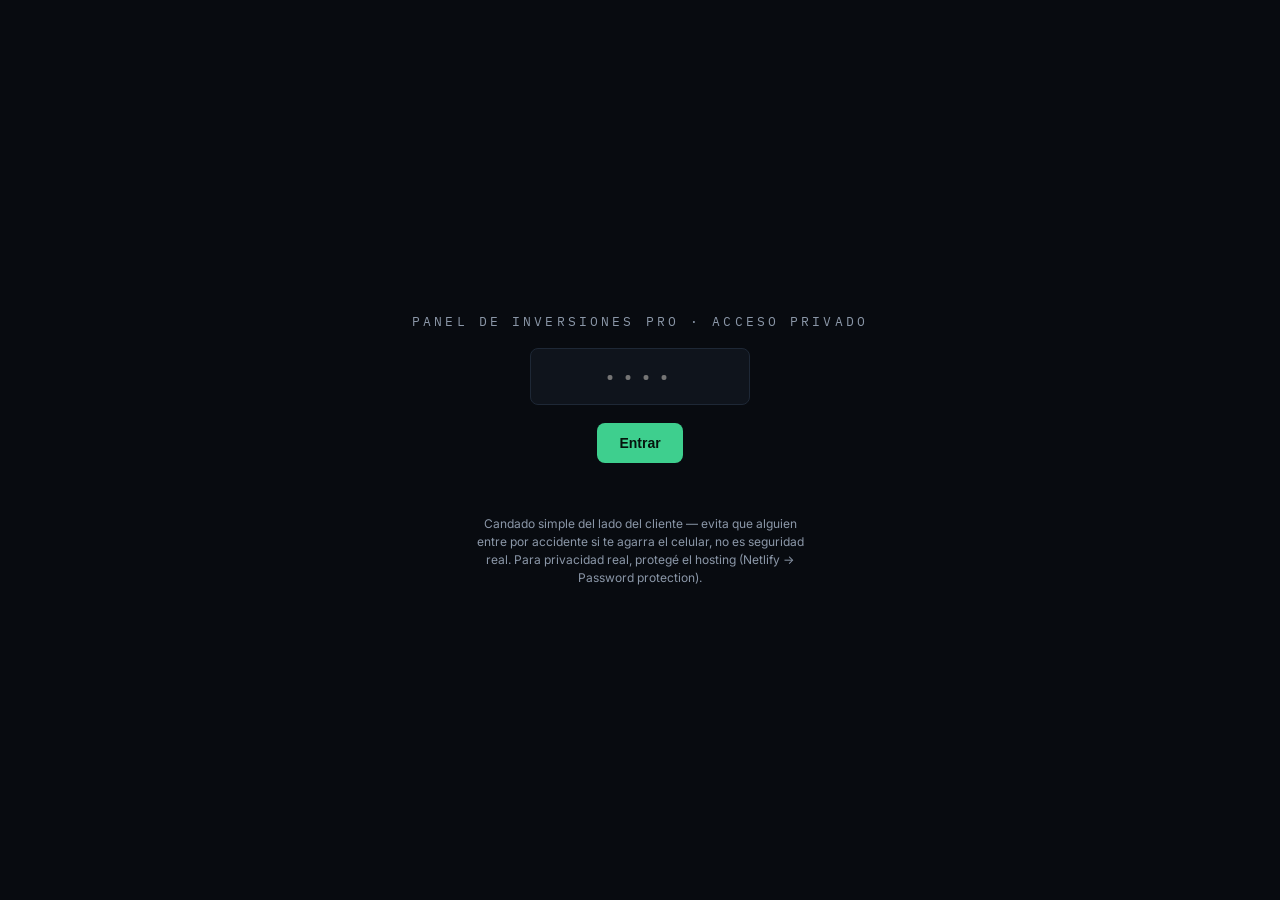
<file: index.html>
<!DOCTYPE html>
<html lang="es">
<head>
<meta charset="UTF-8">
<meta name="viewport" content="width=device-width, initial-scale=1.0">
<title>Panel de Inversiones Pro</title>
<link rel="stylesheet" href="shared.css">
</head>
<body>

<div id="gate">
  <div class="mark">Panel de Inversiones Pro · Acceso privado</div>
  <input id="pin" type="password" inputmode="numeric" maxlength="12" placeholder="••••" autocomplete="off">
  <button onclick="tryUnlock()">Entrar</button>
  <div class="err" id="gateErr"></div>
  <div class="hint">Candado simple del lado del cliente — evita que alguien entre por accidente si te agarra el celular, no es seguridad real. Para privacidad real, protegé el hosting (Netlify → Password protection).</div>
</div>

<div id="app">
  <nav class="top">
    <div class="brand">Panel<span>Inversiones</span></div>
    <div class="links">
      <a href="momentum.html">🔥 Momentum</a>
      <a href="index.html" class="active">Inicio</a>
      <a href="acciones-eeuu.html">Acciones EE.UU.</a>
      <a href="acciones-argentina.html">Acciones Argentina</a>
      <a href="cedears.html">CEDEARs</a>
      <a href="macro.html">Macro</a>
      <a href="noticias.html">Noticias</a>
    </div>
    <div id="clock">Última carga: <b id="clock-time">—</b></div>
  </nav>

  <h1 class="page-title">Resumen general</h1>
  <p class="page-sub">Foto rápida de todo el panel — el detalle de cada bloque está en su propia página.</p>

  <a href="momentum.html" class="alert-banner empty" id="momentumBanner">
    <span class="icon">⏳</span>
    <span class="txt">Revisando momentum del watchlist…</span>
    <span class="go">Ver radar completo →</span>
  </a>

  <section>
    <h2><span class="dot"></span>Macro EE.UU.</h2>
    <div class="grid" id="macroUS"></div>
  </section>

  <section class="ar">
    <h2><span class="dot"></span>Macro Argentina</h2>
    <div class="grid" id="macroAR"></div>
  </section>

  <section>
    <h2><span class="dot"></span>Señales del día — top 3 más fuertes</h2>
    <div class="note">Compra fuerte o venta fuerte según el puntaje técnico. Ver metodología completa en cada página de acciones.</div>
    <div class="tblwrap"><table id="tblTop"><thead><tr><th>Ticker</th><th>Mercado</th><th>Precio</th><th>Señal</th></tr></thead><tbody></tbody></table></div>
    <div class="status" id="statusTop">Cargando…</div>
  </section>

  <section>
    <h2><span class="dot"></span>Últimas noticias</h2>
    <div class="news" id="newsBox"></div>
    <div class="status" id="statusNews">Cargando…</div>
    <div style="margin-top:10px;"><a href="noticias.html" style="color:var(--us);font-family:var(--mono);font-size:11.5px;text-decoration:none;">Ver todas las noticias →</a></div>
  </section>

  <footer>
    Datos con ~15-20 min de delay, no aptos para trading intradía. Las señales técnicas son lectura mecánica de precio pasado — no son recomendación de inversión.<br>
    Refresco automático cada 4 min mientras la pestaña esté abierta. Funciona una vez alojado en hosting real (https), no en la vista previa del chat.
  </footer>
</div>

<script src="shared.js"></script>
<script>
async function initPage(){ initTopClock(); await loadAll(); }

async function loadAll(){
  skeletonCards("macroAR",5); skeletonCards("macroUS",4);
  skeletonRows("#tblTop tbody",4,3);
  loadMacroAR("macroAR");
  loadMacroUS("macroUS");
  const [us, ar] = await Promise.all([buildStockData(WATCHLIST_US), buildStockData(WATCHLIST_AR)]);
  const all = [...us.map(r=>({...r, market:"EE.UU."})), ...ar.map(r=>({...r, market:"Argentina (ADR)"}))];

  const banner = document.getElementById("momentumBanner");
  const momActive = all.filter(r=>r.ok && r.mom && r.mom.active);
  if(momActive.length){
    banner.classList.remove("empty");
    banner.querySelector(".icon").textContent = "🔥";
    banner.querySelector(".txt").innerHTML = `<b>${momActive.length} ticker(s) con momentum activo</b> ahora mismo: ${momActive.slice(0,5).map(r=>r.ticker).join(", ")}${momActive.length>5?"…":""}`;
  }else{
    banner.querySelector(".icon").textContent = "💤";
    banner.querySelector(".txt").textContent = "Sin momentum fuerte en este momento — mercado tranquilo.";
  }

  const scored = all.filter(r=>r.ok);
  scored.sort((a,b)=> (b.sig.label.includes("fuerte")?1:0) - (a.sig.label.includes("fuerte")?1:0));
  const top = scored.filter(r=>r.sig.label.includes("fuerte")).slice(0,6);
  const toShow = top.length ? top : scored.slice(0,3);
  const tbody = document.querySelector("#tblTop tbody");
  tbody.innerHTML = "";
  toShow.forEach(r=>{
    const panel = r.market==="EE.UU." ? "cedears" : "acciones";
    tbody.innerHTML += `<tr class="clickable" onclick="openDetail('${r.ticker}')"><td>${tickerLinkHtml(r.ticker,panel)}</td><td class="name">${r.market}</td><td>${r.price!=null?"$"+r.price.toFixed(2):"—"}</td><td><span class="pill ${r.sig.cls}">${r.sig.label}</span></td></tr>`;
  });
  document.getElementById("statusTop").textContent = toShow.length ? `${toShow.length} tickers destacados de ${all.length} en watchlist` : "Sin datos";

  loadNews("newsBox","statusNews",[...WATCHLIST_US.map(([t,n])=>({ticker:t,name:n})), ...WATCHLIST_AR.map(([t,n])=>({ticker:t,name:n}))]);
  document.getElementById("clock-time").textContent = new Date().toLocaleTimeString("es-AR");
}

checkSession();
</script>
</body>
</html>
</file>
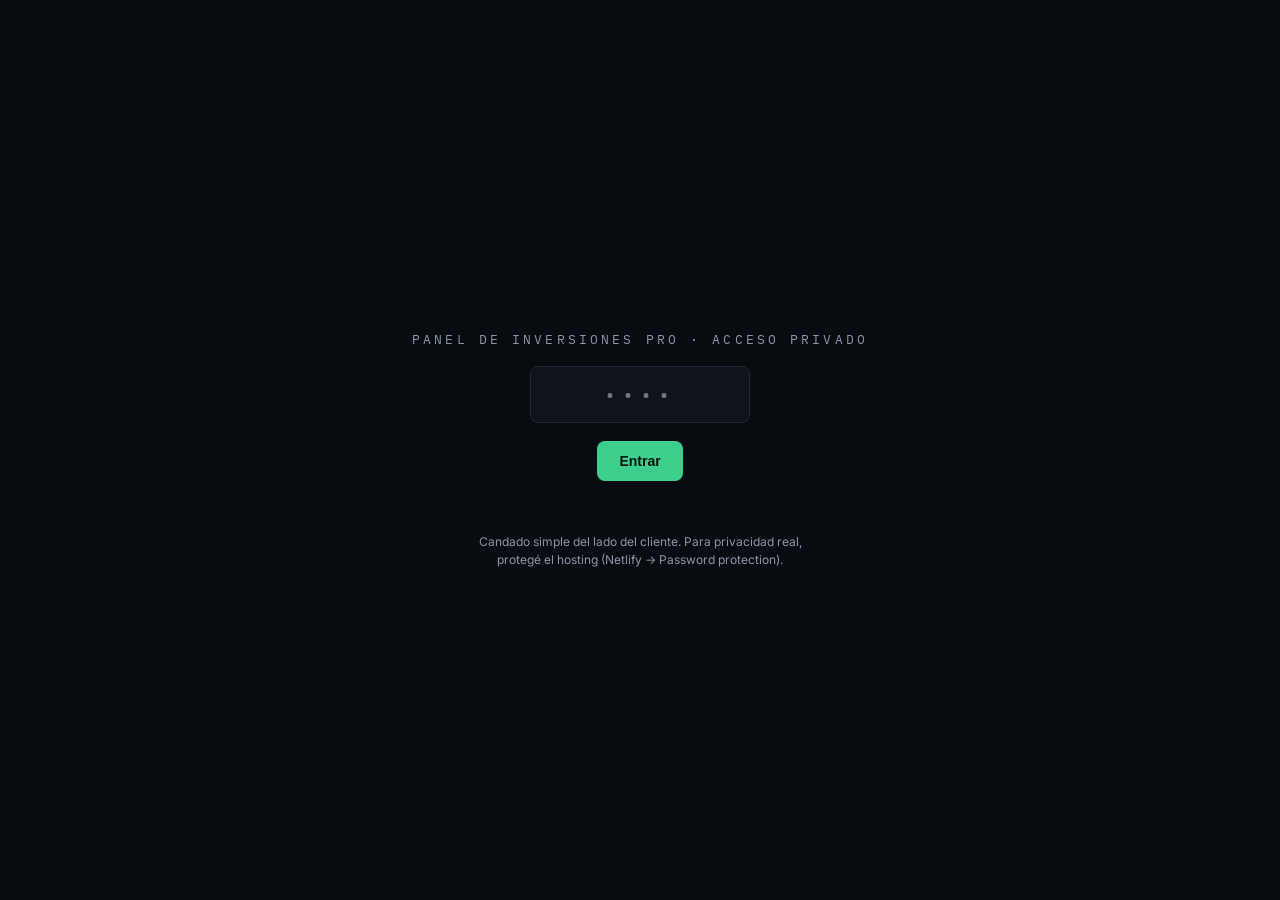
<file: acciones-argentina.html>
<!DOCTYPE html>
<html lang="es">
<head>
<meta charset="UTF-8">
<meta name="viewport" content="width=device-width, initial-scale=1.0">
<title>Acciones Argentina · Panel de Inversiones Pro</title>
<link rel="stylesheet" href="shared.css">
</head>
<body>

<div id="gate">
  <div class="mark">Panel de Inversiones Pro · Acceso privado</div>
  <input id="pin" type="password" inputmode="numeric" maxlength="12" placeholder="••••" autocomplete="off">
  <button onclick="tryUnlock()">Entrar</button>
  <div class="err" id="gateErr"></div>
  <div class="hint">Candado simple del lado del cliente. Para privacidad real, protegé el hosting (Netlify → Password protection).</div>
</div>

<div id="app">
  <nav class="top">
    <div class="brand">Panel<span>Inversiones</span></div>
    <div class="links">
      <a href="momentum.html">🔥 Momentum</a>
      <a href="index.html">Inicio</a>
      <a href="acciones-eeuu.html">Acciones EE.UU.</a>
      <a href="acciones-argentina.html" class="active">Acciones Argentina</a>
      <a href="cedears.html">CEDEARs</a>
      <a href="macro.html">Macro</a>
      <a href="noticias.html">Noticias</a>
    </div>
    <div id="clock">Última carga: <b id="clock-time">—</b></div>
  </nav>

  <h1 class="page-title">Líderes argentinos</h1>
  <p class="page-sub">9 empresas · señal técnica calculada sobre su ADR en dólares (Nueva York)</p>

  <section class="ar">
    <h2><span class="dot"></span>Por qué en dólares y no en pesos</h2>
    <div class="note">Estas empresas cotizan en pesos en BYMA, pero también tienen ADR en Nueva York. La señal técnica usa esa serie en dólares porque es la que tiene historial confiable y gratuito. El precio en pesos de BYMA lo seguís en tu bróker o en la hoja "Acciones Argentina" de la planilla de Google Sheets.</div>
  </section>

  <section class="ar">
    <h2><span class="dot"></span>Rendimiento comparado (base 100)</h2>
    <div class="chartbox"><canvas id="chartCompareAR"></canvas></div>
  </section>

  <section class="ar">
    <h2><span class="dot"></span>Señales técnicas</h2>
    <div class="tblwrap"><table id="tblAR"><thead><tr><th>ADR</th><th>Empresa</th><th>Precio USD</th><th>Var. día</th><th>RVOL</th><th>SMA20</th><th>SMA50</th><th>RSI14</th><th>Señal</th></tr></thead><tbody></tbody></table></div>
    <div class="status" id="statusAR">Cargando…</div>
  </section>

  <section class="ar">
    <h2><span class="dot"></span>Qué son contado inmediato (CI) y 24hs</h2>
    <div class="note">
      En BYMA, la misma acción se opera bajo dos modalidades de liquidación: <b>CI (contado inmediato)</b> liquida el mismo día,
      y <b>24hs</b> liquida al día hábil siguiente. El precio suele ser casi idéntico entre ambas (la diferencia refleja la tasa de interés
      de un día), pero son órdenes distintas en la pantalla de tu bróker — vas a ver la misma especie duplicada, ej. "GGAL - CI" y "GGAL - 24hs".
      Esto no es algo que una fuente gratuita publique en vivo (es dato de mercado de BYMA, pago) — se opera directo en tu bróker, no en este panel.
    </div>
  </section>

  <section class="ar">
    <h2><span class="dot"></span>Más acciones del panel general (sin ADR)</h2>
    <div class="note">
      Estas cotizan solo en pesos en BYMA, sin ADR en Nueva York, así que no hay fuente gratuita con su historial — quedan como referencia
      de nombre/ticker/sector para buscarlas directo en tu bróker. Pediste 100 acciones locales — llegué a 33 que estoy seguro que el ticker es
      correcto, y ahí paré: prefiero esto antes que otras 70 con riesgo de estar mal escritas. Si tenés una lista propia de tickers puntuales
      que te interesa seguir, pasámela y la agrego tal cual.
    </div>
    <div class="tblwrap"><table id="tblLocalRef"><thead><tr><th>Ticker</th><th>Empresa</th><th>Sector</th></tr></thead><tbody></tbody></table></div>
  </section>

  <footer>
    <h3>Cómo se calculan las señales</h3>
    Mismo método que en Acciones EE.UU.: puntaje -4 a +4 combinando posición del precio vs. SMA20/SMA50 y nivel de RSI14.
    ≥3 = Compra fuerte · 1-2 = Compra · 0 = Neutral · -1/-2 = Venta · ≤-3 = Venta fuerte.<br><br>
    <b>No es una recomendación de inversión.</b> El % junto a la señal es la intensidad con la que se disparó la regla, no una probabilidad de acierto. Además, al ser el ADR y no la acción local, la señal no refleja movimientos que solo pasen en pesos en BYMA (por ejemplo, efectos puros de brecha cambiaria).
  </footer>
</div>

<script src="shared.js"></script>
<script>
async function initPage(){ initTopClock(); await loadAll();
  const tb = document.querySelector("#tblLocalRef tbody");
  tb.innerHTML = LOCAL_AR_REFERENCE.map(([t,n,s])=>`<tr><td>${t}</td><td class="name">${n}</td><td class="name">${s}</td></tr>`).join("");
}
async function loadAll(){
  skeletonRows("#tblAR tbody",9,9);
  const ar = await buildStockData(WATCHLIST_AR);
  renderStockTable(ar, "#tblAR tbody", "statusAR", "acciones");
  renderCompareChart("chartCompareAR", ar);
  document.getElementById("clock-time").textContent = new Date().toLocaleTimeString("es-AR");
}
checkSession();
</script>
</body>
</html>
</file>
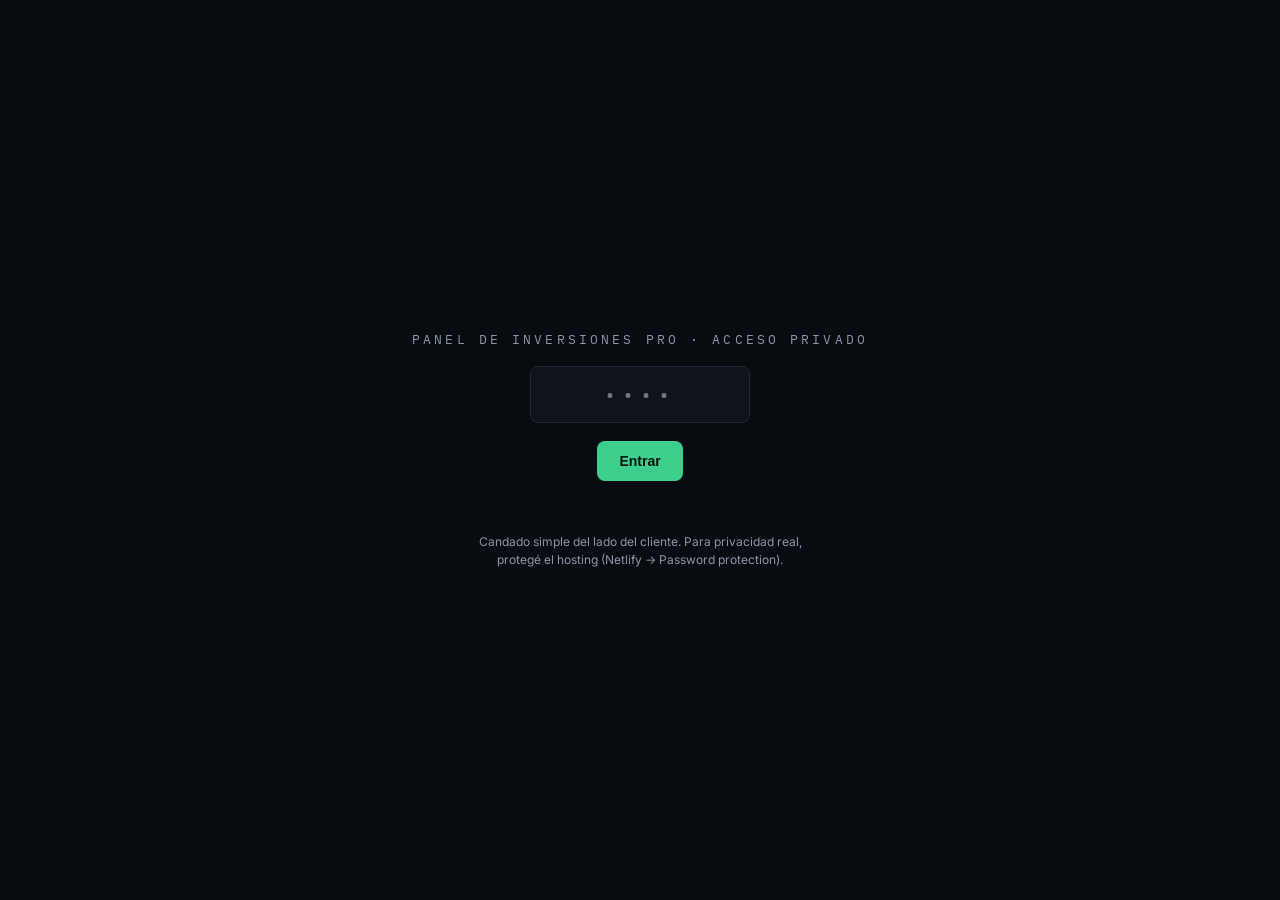
<file: acciones-eeuu.html>
<!DOCTYPE html>
<html lang="es">
<head>
<meta charset="UTF-8">
<meta name="viewport" content="width=device-width, initial-scale=1.0">
<title>Acciones EE.UU. · Panel de Inversiones Pro</title>
<link rel="stylesheet" href="shared.css">
</head>
<body>

<div id="gate">
  <div class="mark">Panel de Inversiones Pro · Acceso privado</div>
  <input id="pin" type="password" inputmode="numeric" maxlength="12" placeholder="••••" autocomplete="off">
  <button onclick="tryUnlock()">Entrar</button>
  <div class="err" id="gateErr"></div>
  <div class="hint">Candado simple del lado del cliente. Para privacidad real, protegé el hosting (Netlify → Password protection).</div>
</div>

<div id="app">
  <nav class="top">
    <div class="brand">Panel<span>Inversiones</span></div>
    <div class="links">
      <a href="momentum.html">🔥 Momentum</a>
      <a href="index.html">Inicio</a>
      <a href="acciones-eeuu.html" class="active">Acciones EE.UU.</a>
      <a href="acciones-argentina.html">Acciones Argentina</a>
      <a href="cedears.html">CEDEARs</a>
      <a href="macro.html">Macro</a>
      <a href="noticias.html">Noticias</a>
    </div>
    <div id="clock">Última carga: <b id="clock-time">—</b></div>
  </nav>

  <h1 class="page-title">Acciones EE.UU.</h1>
  <p class="page-sub" id="pageSub">116 tickers · señales técnicas sobre 1 año de historial diario</p>

  <section>
    <h2><span class="dot"></span>Rendimiento comparado (base 100)</h2>
    <div class="note">Las 8 más líquidas del watchlist principal, normalizadas a 100 — con 116 líneas juntas el gráfico dejaría de ser legible.</div>
    <div class="chartbox"><canvas id="chartCompare"></canvas></div>
  </section>

  <section>
    <h2><span class="dot"></span>Señales técnicas — universo completo</h2>
    <div class="note">SMA20/SMA50 = medias móviles de 20 y 50 ruedas · RSI(14) = índice de fuerza relativa · RVOL = volumen de hoy vs. promedio de 20 ruedas (en negrita si ≥2x). Metodología completa al pie.</div>
    <div class="progress" id="loadProgress">Preparando…</div>
    <div class="pills" id="filterPills"></div>
    <div class="tblwrap"><table id="tblUS"><thead><tr><th>Ticker</th><th>Empresa</th><th>Precio</th><th>Var. día</th><th>RVOL</th><th>SMA20</th><th>SMA50</th><th>RSI14</th><th>Señal</th></tr></thead><tbody></tbody></table></div>
    <div class="status" id="statusUS">Cargando…</div>
  </section>

  <footer>
    <h3>Cómo se calculan las señales</h3>
    Puntaje de -4 a +4: +1 si precio &gt; SMA20, +1 si precio &gt; SMA50, +2 si RSI14 &lt; 30 (sobrevendido), -2 si RSI14 &gt; 70 (sobrecomprado); análogo en negativo por debajo de las medias.
    ≥3 = Compra fuerte · 1-2 = Compra · 0 = Neutral · -1/-2 = Venta · ≤-3 = Venta fuerte.<br><br>
    <b>No es una recomendación de inversión</b> — es lectura mecánica de precio pasado, sin considerar balances, valuación ni noticias. El % junto a la señal es la intensidad con la que se disparó la regla (0-100%), <b>no una probabilidad de acierto</b>. Datos con ~15-20 min de delay vía Yahoo Finance. Esta página no se auto-refresca cada 4 min por el volumen de tickers — recargá si querés datos nuevos.
  </footer>
</div>

<script src="shared.js"></script>
<script>
let _allUS = [];
async function initPage(){
  initTopClock();
  document.getElementById("pageSub").textContent = `${CEDEARS_UNIVERSE.length} tickers · señales técnicas sobre 1 año de historial diario`;
  skeletonRows("#tblUS tbody",9,10);
  const core = await buildStockData(WATCHLIST_US);
  renderCompareChart("chartCompare", core);

  const prog = document.getElementById("loadProgress");
  _allUS = await buildStockData(CEDEARS_UNIVERSE, (i,total,ticker)=>{ prog.textContent = `Cargando ${i}/${total} (${ticker})…`; });
  prog.textContent = `Listo — ${_allUS.filter(r=>r.ok).length} de ${_allUS.length} tickers cargados`;
  renderStockTable(_allUS, "#tblUS tbody", "statusUS", "cedears");
  renderFilterPills("filterPills", _allUS, (filtered)=> renderStockTable(filtered, "#tblUS tbody", "statusUS", "cedears"));
  document.getElementById("clock-time").textContent = new Date().toLocaleTimeString("es-AR");
}
function loadAll(){ /* sin auto-refresh agresivo en esta página por el volumen de tickers */ }
checkSession();
</script>
</body>
</html>
</file>
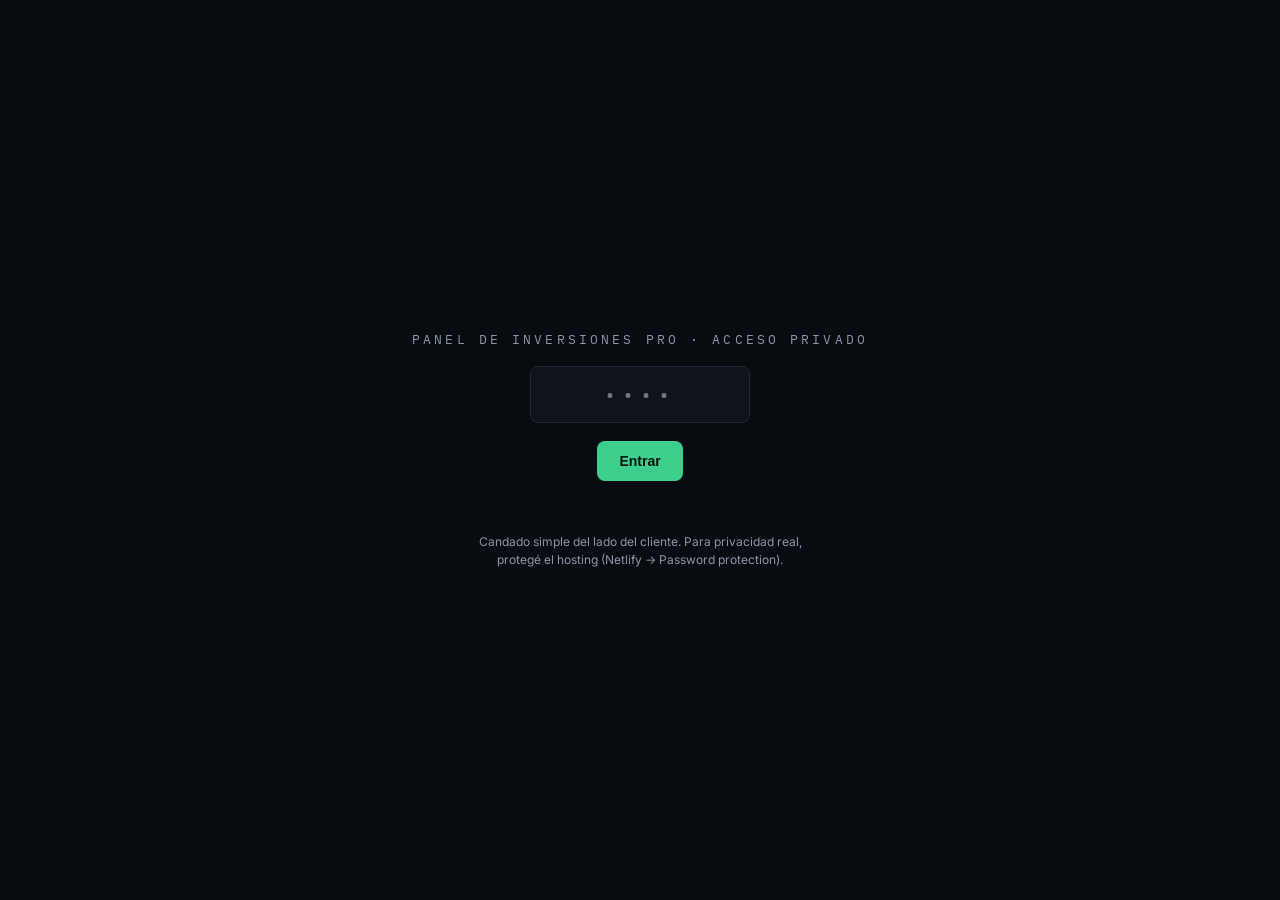
<file: cedears.html>
<!DOCTYPE html>
<html lang="es">
<head>
<meta charset="UTF-8">
<meta name="viewport" content="width=device-width, initial-scale=1.0">
<title>CEDEARs · Panel de Inversiones Pro</title>
<link rel="stylesheet" href="shared.css">
</head>
<body>

<div id="gate">
  <div class="mark">Panel de Inversiones Pro · Acceso privado</div>
  <input id="pin" type="password" inputmode="numeric" maxlength="12" placeholder="••••" autocomplete="off">
  <button onclick="tryUnlock()">Entrar</button>
  <div class="err" id="gateErr"></div>
  <div class="hint">Candado simple del lado del cliente. Para privacidad real, protegé el hosting (Netlify → Password protection).</div>
</div>

<div id="app">
  <nav class="top">
    <div class="brand">Panel<span>Inversiones</span></div>
    <div class="links">
      <a href="momentum.html">🔥 Momentum</a>
      <a href="index.html">Inicio</a>
      <a href="acciones-eeuu.html">Acciones EE.UU.</a>
      <a href="acciones-argentina.html">Acciones Argentina</a>
      <a href="cedears.html" class="active">CEDEARs</a>
      <a href="macro.html">Macro</a>
      <a href="noticias.html">Noticias</a>
    </div>
    <div id="clock">Última carga: <b id="clock-time">—</b></div>
  </nav>

  <h1 class="page-title">Universo CEDEARs</h1>
  <p class="page-sub" id="pageSub">116 empresas de EE.UU./globales con CEDEAR en BYMA — click en cualquier fila para ver su gráfico</p>

  <section>
    <h2><span class="dot"></span>Antes de operar</h2>
    <div class="note">
      El precio acá es el de la acción subyacente en dólares (Nueva York), no el del CEDEAR en pesos — el CEDEAR se mueve por ese precio
      más el tipo de cambio implícito y el ratio de conversión de cada especie. Confirmá ratio y precio real del CEDEAR en tu bróker antes de operar.
      Esta página carga 110+ tickers uno por uno contra una fuente gratuita, así que tarda un poco más que las otras — es esperable.
    </div>
    <div class="progress" id="loadProgress">Preparando…</div>
  </section>

  <section>
    <h2><span class="dot"></span>Listado completo</h2>
    <div class="pills" id="filterPills"></div>
    <div class="tblwrap"><table id="tblCedears"><thead><tr><th>Ticker</th><th>Empresa</th><th>Precio USD</th><th>Var. día</th><th>RVOL</th><th>SMA20</th><th>SMA50</th><th>RSI14</th><th>Señal</th></tr></thead><tbody></tbody></table></div>
    <div class="status" id="statusCedears"></div>
  </section>

  <footer>
    Datos con ~15-20 min de delay. Señales técnicas: mismo método que en las otras páginas (ver hoja Instrucciones de la planilla / página Acciones EE.UU.). No es recomendación de inversión.
  </footer>
</div>

<script src="shared.js"></script>
<script>
async function initPage(){
  initTopClock();
  document.getElementById("pageSub").textContent = `${CEDEARS_UNIVERSE.length} empresas de EE.UU./globales con CEDEAR en BYMA — click en cualquier fila para ver su gráfico`;
  skeletonRows("#tblCedears tbody",9,12);
  const prog = document.getElementById("loadProgress");
  const results = await buildStockData(CEDEARS_UNIVERSE, (i,total,ticker)=>{
    prog.textContent = `Cargando ${i}/${total} (${ticker})…`;
  });
  prog.textContent = `Listo — ${results.filter(r=>r.ok).length} de ${results.length} tickers cargados`;
  renderStockTable(results, "#tblCedears tbody", "statusCedears", "cedears");
  renderFilterPills("filterPills", results, (filtered)=> renderStockTable(filtered, "#tblCedears tbody", "statusCedears", "cedears"));
  document.getElementById("clock-time").textContent = new Date().toLocaleTimeString("es-AR");
}
function loadAll(){ /* esta página no se auto-refresca cada 4 min por el volumen de tickers — recargá la pestaña si querés datos nuevos */ }
checkSession();
</script>
</body>
</html>
</file>
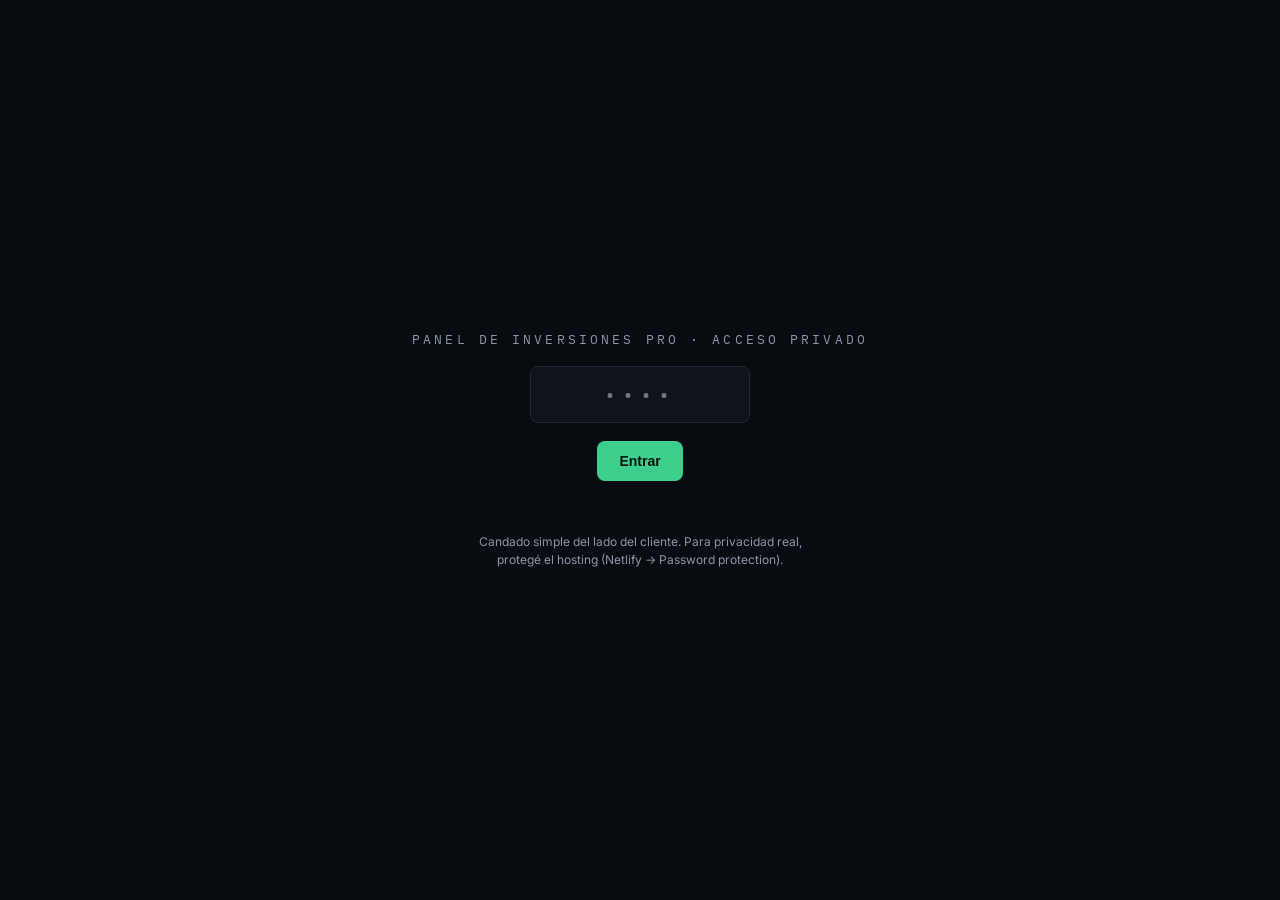
<file: macro.html>
<!DOCTYPE html>
<html lang="es">
<head>
<meta charset="UTF-8">
<meta name="viewport" content="width=device-width, initial-scale=1.0">
<title>Macro · Panel de Inversiones Pro</title>
<link rel="stylesheet" href="shared.css">
</head>
<body>

<div id="gate">
  <div class="mark">Panel de Inversiones Pro · Acceso privado</div>
  <input id="pin" type="password" inputmode="numeric" maxlength="12" placeholder="••••" autocomplete="off">
  <button onclick="tryUnlock()">Entrar</button>
  <div class="err" id="gateErr"></div>
  <div class="hint">Candado simple del lado del cliente. Para privacidad real, protegé el hosting (Netlify → Password protection).</div>
</div>

<div id="app">
  <nav class="top">
    <div class="brand">Panel<span>Inversiones</span></div>
    <div class="links">
      <a href="momentum.html">🔥 Momentum</a>
      <a href="index.html">Inicio</a>
      <a href="acciones-eeuu.html">Acciones EE.UU.</a>
      <a href="acciones-argentina.html">Acciones Argentina</a>
      <a href="cedears.html">CEDEARs</a>
      <a href="macro.html" class="active">Macro</a>
      <a href="noticias.html">Noticias</a>
    </div>
    <div id="clock">Última carga: <b id="clock-time">—</b></div>
  </nav>

  <h1 class="page-title">Panorama macro</h1>
  <p class="page-sub">Argentina y EE.UU. — los datos sin ticker bursátil (Fed, inflación, BADLAR) se actualizan a mano en la planilla, ver nota al pie</p>

  <section>
    <h2><span class="dot"></span>EE.UU.</h2>
    <div class="grid" id="macroUS"></div>
  </section>

  <section class="ar">
    <h2><span class="dot"></span>Argentina</h2>
    <div class="grid" id="macroAR"></div>
  </section>

  <section class="ar">
    <h2><span class="dot"></span>Dólar — últimos 90 días</h2>
    <div class="note">Oficial, blue y MEP, valor de venta. Fuente: ArgentinaDatos (histórico público basado en datos del BCRA y casas de cambio).</div>
    <div class="chartbox"><canvas id="chartDolar"></canvas></div>
    <div class="status" id="statusDolar">Cargando…</div>
  </section>

  <footer>
    Riesgo país, dólar blue/MEP/CCL y S&amp;P Merval no tienen ticker bursátil estándar, así que esta página trae lo que hay API pública gratuita para (dólares y riesgo país). Tasa Fed, inflación INDEC y BADLAR quedan en la planilla de Google Sheets para actualizar a mano cada vez que hay dato nuevo (Fed: 8 veces al año · INDEC: mensual).
  </footer>
</div>

<script src="shared.js"></script>
<script>
async function initPage(){ initTopClock(); await loadAll(); }
async function loadAll(){
  skeletonCards("macroUS",4); skeletonCards("macroAR",5);
  loadMacroUS("macroUS");
  loadMacroAR("macroAR");
  const ok = await loadDolarHistoryChart("chartDolar");
  document.getElementById("statusDolar").textContent = ok ? "Histórico cargado" : "No se pudo cargar el histórico de dólares";
  document.getElementById("statusDolar").className = ok ? "status" : "status err";
  document.getElementById("clock-time").textContent = new Date().toLocaleTimeString("es-AR");
}
checkSession();
</script>
</body>
</html>
</file>
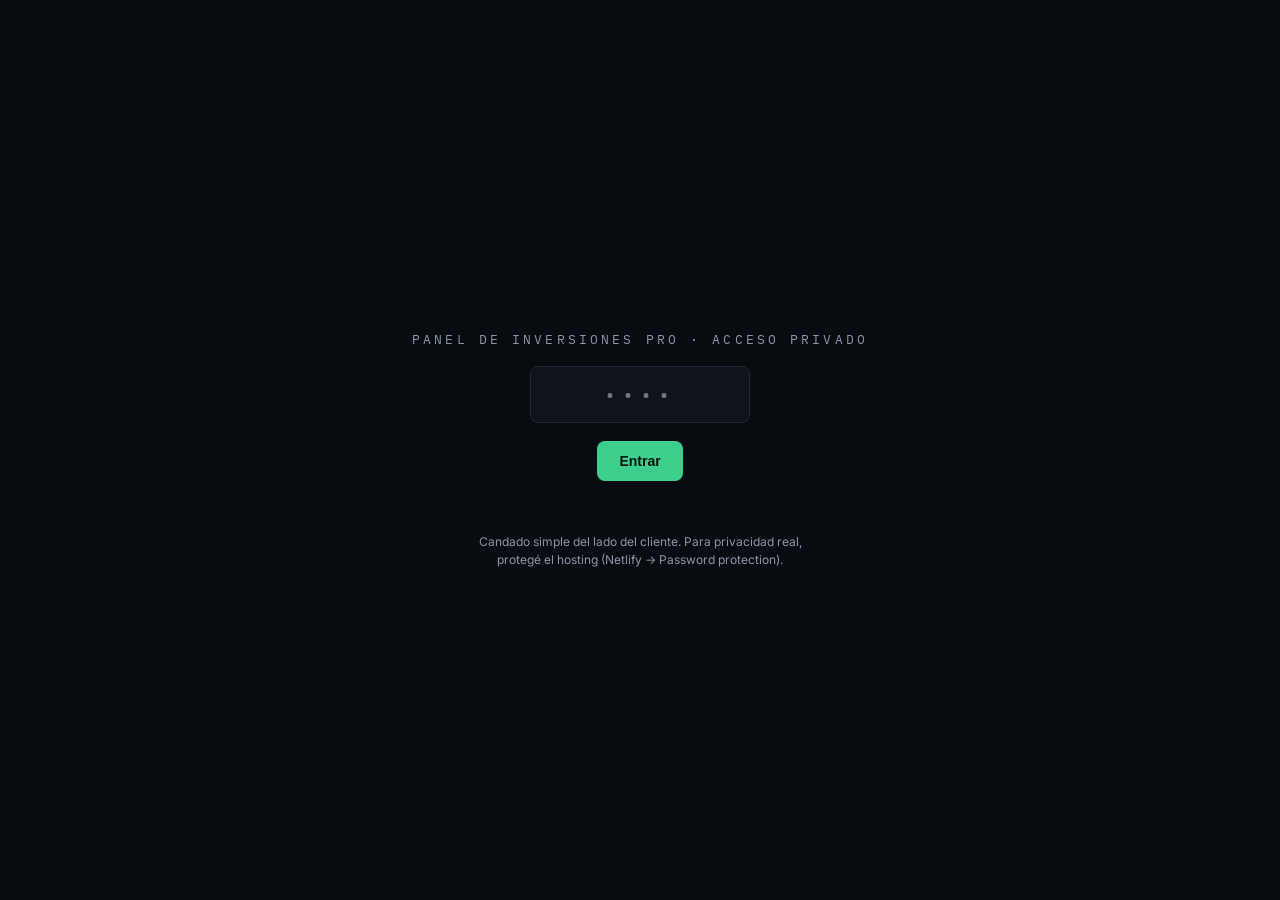
<file: momentum.html>
<!DOCTYPE html>
<html lang="es">
<head>
<meta charset="UTF-8">
<meta name="viewport" content="width=device-width, initial-scale=1.0">
<title>Momentum · Panel de Inversiones Pro</title>
<link rel="stylesheet" href="shared.css">
</head>
<body>

<div id="gate">
  <div class="mark">Panel de Inversiones Pro · Acceso privado</div>
  <input id="pin" type="password" inputmode="numeric" maxlength="12" placeholder="••••" autocomplete="off">
  <button onclick="tryUnlock()">Entrar</button>
  <div class="err" id="gateErr"></div>
  <div class="hint">Candado simple del lado del cliente. Para privacidad real, protegé el hosting (Netlify → Password protection).</div>
</div>

<div id="app">
  <nav class="top">
    <div class="brand">Panel<span>Inversiones</span></div>
    <div class="links">
      <a href="momentum.html" class="active">🔥 Momentum</a>
      <a href="index.html">Inicio</a>
      <a href="acciones-eeuu.html">Acciones EE.UU.</a>
      <a href="acciones-argentina.html">Acciones Argentina</a>
      <a href="cedears.html">CEDEARs</a>
      <a href="macro.html">Macro</a>
      <a href="noticias.html">Noticias</a>
    </div>
    <div id="clock">Última carga: <b id="clock-time">—</b></div>
  </nav>

  <h1 class="page-title">Radar de momentum</h1>
  <p class="page-sub">Detecta variaciones fuertes de 5 ruedas + RSI en zona extrema, sobre tu watchlist principal (EE.UU. + líderes argentinos)</p>

  <section>
    <h2><span class="dot"></span>Cómo se detecta</h2>
    <div class="note">
      Puntaje de momentum (0 a 4): +2 si la variación de las últimas 5 ruedas es ≥5% (en cualquier dirección), +1 si es ≥3%;
      +2 si el RSI(14) está en zona extrema (&lt;25 o &gt;75), +1 si está cerca (&lt;32 o &gt;68). Con puntaje ≥2 se marca
      <b>"Momentum activo"</b> y la fila titila. No es una señal de compra/venta en sí misma — es una alerta de que algo se está moviendo fuerte,
      para que investigues por qué (ver la página de Noticias, suele haber un titular relacionado).
    </div>
  </section>

  <section>
    <h2><span class="dot"></span>Tickers con momentum activo ahora</h2>
    <div class="tblwrap"><table id="tblMomentumActive"><thead><tr><th>Ticker</th><th>Empresa</th><th>Precio</th><th>Var. 5 ruedas</th><th>RSI14</th><th>Estado</th></tr></thead><tbody></tbody></table></div>
    <div class="status" id="statusActive">Cargando…</div>
  </section>

  <section>
    <h2><span class="dot"></span>Resto del watchlist (sin momentum fuerte)</h2>
    <div class="tblwrap"><table id="tblMomentumRest"><thead><tr><th>Ticker</th><th>Empresa</th><th>Precio</th><th>Var. 5 ruedas</th><th>RSI14</th><th>Estado</th></tr></thead><tbody></tbody></table></div>
  </section>

  <footer>
    Escanea EE.UU. + líderes argentinos (17 tickers) — no el universo completo de 110+ CEDEARs, para no saturar el proxy gratuito con cada refresco.
    Si querés momentum de algún CEDEAR puntual, andá a su página y hacé click en el ticker para ver el detalle.<br>
    Esto NO es una recomendación de inversión — es detección mecánica de volatilidad reciente, sin contexto de noticias ni fundamentos.
  </footer>
</div>

<script src="shared.js"></script>
<script>
async function initPage(){ initTopClock(); await loadAll(); }
async function loadAll(){
  skeletonRows("#tblMomentumActive tbody",6,3);
  skeletonRows("#tblMomentumRest tbody",6,4);
  const [us, ar] = await Promise.all([buildStockData(WATCHLIST_US), buildStockData(WATCHLIST_AR)]);
  const all = [...us.map(r=>({...r, panel:"cedears"})), ...ar.map(r=>({...r, panel:"acciones"}))].filter(r=>r.ok && r.mom);

  const active = all.filter(r=>r.mom.active).sort((a,b)=> b.mom.strength - a.mom.strength);
  const rest = all.filter(r=>!r.mom.active);

  const tbA = document.querySelector("#tblMomentumActive tbody"); tbA.innerHTML = "";
  active.forEach(r=>{ tbA.innerHTML += rowHtml(r, true); });
  document.getElementById("statusActive").textContent = active.length ? `${active.length} ticker(s) con momentum activo` : "Sin momentum fuerte en este momento — mercado tranquilo";
  document.getElementById("statusActive").className = active.length ? "status" : "status";

  const tbR = document.querySelector("#tblMomentumRest tbody"); tbR.innerHTML = "";
  rest.forEach(r=>{ tbR.innerHTML += rowHtml(r, false); });

  document.getElementById("clock-time").textContent = new Date().toLocaleTimeString("es-AR");
}
function rowHtml(r, active){
  const cls = r.mom.direction==="alcista" ? "up" : "down";
  const arrow = r.mom.direction==="alcista" ? "▲" : "▼";
  const blinkClass = active ? "blink" : "";
  const pillCls = active ? (r.mom.direction==="alcista"?"p-buy2":"p-sell2") : "p-neutral";
  return `<tr class="clickable ${blinkClass}" onclick="openDetail('${r.ticker}')">
    <td>${tickerLinkHtml(r.ticker, r.panel)}</td><td class="name">${r.name}</td>
    <td>${r.price!=null?"$"+r.price.toFixed(2):"—"}</td>
    <td class="${cls}">${arrow} ${r.mom.roc5>=0?"+":""}${r.mom.roc5.toFixed(2)}%</td>
    <td>${r.r14!=null?r.r14.toFixed(1):"—"}</td>
    <td><span class="pill ${pillCls}">${active ? "🔥 Momentum "+r.mom.direction : "Sin momentum"}</span></td>
  </tr>`;
}
checkSession();
</script>
</body>
</html>
</file>
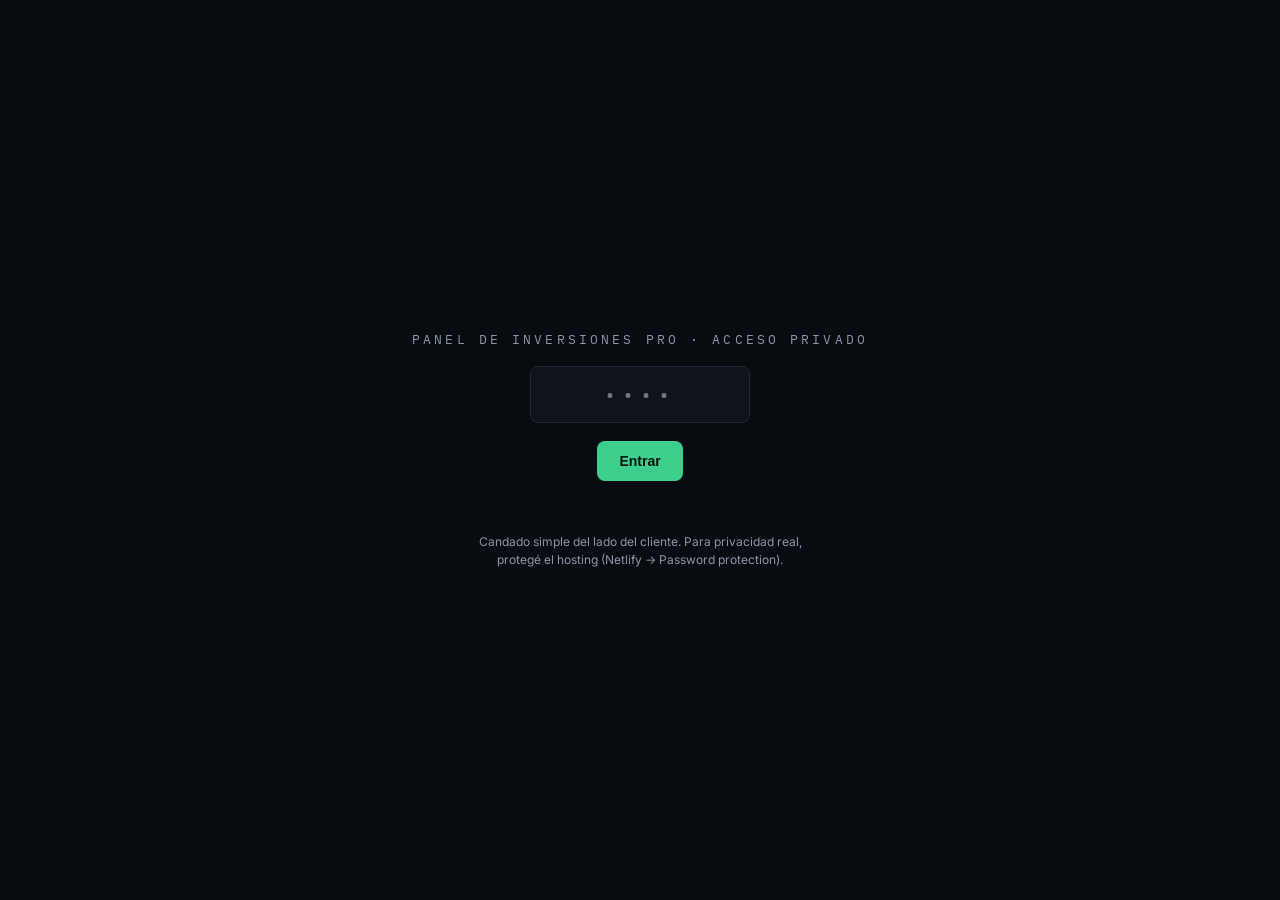
<file: noticias.html>
<!DOCTYPE html>
<html lang="es">
<head>
<meta charset="UTF-8">
<meta name="viewport" content="width=device-width, initial-scale=1.0">
<title>Noticias · Panel de Inversiones Pro</title>
<link rel="stylesheet" href="shared.css">
</head>
<body>

<div id="gate">
  <div class="mark">Panel de Inversiones Pro · Acceso privado</div>
  <input id="pin" type="password" inputmode="numeric" maxlength="12" placeholder="••••" autocomplete="off">
  <button onclick="tryUnlock()">Entrar</button>
  <div class="err" id="gateErr"></div>
  <div class="hint">Candado simple del lado del cliente. Para privacidad real, protegé el hosting (Netlify → Password protection).</div>
</div>

<div id="app">
  <nav class="top">
    <div class="brand">Panel<span>Inversiones</span></div>
    <div class="links">
      <a href="momentum.html">🔥 Momentum</a>
      <a href="index.html">Inicio</a>
      <a href="acciones-eeuu.html">Acciones EE.UU.</a>
      <a href="acciones-argentina.html">Acciones Argentina</a>
      <a href="cedears.html">CEDEARs</a>
      <a href="macro.html">Macro</a>
      <a href="noticias.html" class="active">Noticias</a>
    </div>
    <div id="clock">Última carga: <b id="clock-time">—</b></div>
  </nav>

  <h1 class="page-title">Noticias — última hora</h1>
  <p class="page-sub">Ámbito, El Cronista, Yahoo Finance y MarketWatch, etiquetadas contra tu watchlist completa</p>

  <section>
    <h2><span class="dot"></span>Todos los titulares</h2>
    <div class="note">Etiquetado automático por coincidencia de texto (nombre de empresa o ticker en el título) — no es análisis de sentimiento ni interpretación editorial, solo detección mecánica de menciones.</div>
    <div class="news" id="newsBox"></div>
    <div class="status" id="statusNews">Cargando…</div>
  </section>

  <footer>
    Refresco automático cada 90 segundos mientras la pestaña esté abierta (más seguido que el resto del panel, que usa 4 min). Para push real en el milisegundo exacto de una noticia (WebSockets/Socket.io) hace falta un servidor corriendo 24/7 — eso ya no es una página estática gratuita como esta, es un servicio con costo de hosting permanente. Si te interesa esa arquitectura, decime y armamos el paso a un backend real; con este panel, 90s es el límite honesto sin esa infraestructura.
  </footer>
</div>

<script src="shared.js"></script>
<script>
async function initPage(){ initTopClock(); await loadAll();
  setInterval(loadAll, 90*1000); // en noticias, refresco más seguido (90s) que el resto del panel
}
async function loadAll(){
  const all = [...WATCHLIST_US.map(([t,n])=>({ticker:t,name:n})), ...WATCHLIST_AR.map(([t,n])=>({ticker:t,name:n}))];
  await loadNews("newsBox","statusNews",all);
  document.getElementById("clock-time").textContent = new Date().toLocaleTimeString("es-AR");
}
checkSession();
</script>
</body>
</html>
</file>
<file: shared.css>
@import url('https://fonts.googleapis.com/css2?family=Inter:wght@400;500;600;700;800&family=IBM+Plex+Mono:wght@400;500;600;700&display=swap');

:root{
  --bg:#080b10; --panel:#0f141c; --panel-2:#141b26; --line:#1e2836;
  --ink:#e9edf3; --ink-dim:#8b97a8; --ink-dim2:#5b6678;
  --us:#3ecf8e; --ar:#e8a94c;
  --buy2:#22c55e; --buy1:#4ade80; --neutral:#8b97a8; --sell1:#f87171; --sell2:#ef4444;
  --mono:'IBM Plex Mono',ui-monospace,monospace; --sans:'Inter',system-ui,sans-serif;
}
*{box-sizing:border-box;}
html,body{margin:0;background:var(--bg);color:var(--ink);font-family:var(--sans);}

#gate{position:fixed;inset:0;background:var(--bg);z-index:50;display:flex;align-items:center;justify-content:center;flex-direction:column;gap:18px;}
#gate .mark{font-family:var(--mono);font-size:13px;letter-spacing:.24em;color:var(--ink-dim);text-transform:uppercase;}
#gate input{background:var(--panel);border:1px solid var(--line);color:var(--ink);font-family:var(--mono);font-size:20px;letter-spacing:.3em;text-align:center;padding:14px 18px;border-radius:8px;width:220px;outline:none;}
#gate input:focus{border-color:var(--us);}
#gate button{background:var(--us);color:#06140d;border:none;font-weight:700;padding:12px 22px;border-radius:8px;cursor:pointer;font-size:14px;}
#gate .err{color:var(--sell2);font-size:13px;font-family:var(--mono);min-height:16px;}
#gate .hint{color:var(--ink-dim);font-size:12px;max-width:340px;text-align:center;line-height:1.5;}

#app{display:none;max-width:1240px;margin:0 auto;padding:0 18px 90px;}

nav.top{display:flex;align-items:center;justify-content:space-between;flex-wrap:wrap;gap:12px;padding:18px 0;border-bottom:1px solid var(--line);margin-bottom:24px;position:sticky;top:0;background:var(--bg);z-index:10;}
nav.top .brand{font-weight:800;font-size:15px;letter-spacing:-.01em;}
nav.top .brand span{color:var(--us);}
nav.top .links{display:flex;gap:4px;flex-wrap:wrap;}
nav.top .links a{font-family:var(--mono);font-size:11.5px;text-transform:uppercase;letter-spacing:.04em;color:var(--ink-dim);text-decoration:none;padding:8px 12px;border-radius:7px;}
nav.top .links a:hover{background:var(--panel);color:var(--ink);}
nav.top .links a.active{background:var(--panel-2);color:var(--us);}
nav.top #clock{font-family:var(--mono);font-size:11px;color:var(--ink-dim2);}
nav.top #clock b{color:var(--us);}

h1.page-title{font-size:20px;font-weight:800;margin:6px 0 2px;letter-spacing:-.01em;}
p.page-sub{font-family:var(--mono);font-size:11.5px;color:var(--ink-dim);margin:0 0 24px;}

.grid{display:grid;grid-template-columns:repeat(auto-fit,minmax(220px,1fr));gap:10px;margin-bottom:28px;}
.card{background:var(--panel);border:1px solid var(--line);border-radius:10px;padding:14px 16px;position:relative;overflow:hidden;}
.card .text-wrap{position:relative; z-index:2;}
.card .spark{position:absolute; left:0; right:0; bottom:0; height:34px; width:100%; opacity:.9; pointer-events:none; z-index:1;}
.card .lbl{font-size:10.5px;text-transform:uppercase;letter-spacing:.08em;color:var(--ink-dim);margin-bottom:7px;}
.card .val{font-family:var(--mono);font-size:23px;font-weight:700;}
.card .chg{font-family:var(--mono);font-size:12px;margin-top:4px;color:var(--ink-dim2);}
.card a{color:var(--us);text-decoration:none;font-family:var(--mono);font-size:11px;}

section{margin-bottom:32px;}
section > h2{font-size:12.5px;text-transform:uppercase;letter-spacing:.1em;font-weight:700;color:var(--ink-dim);margin:0 0 6px;display:flex;align-items:center;gap:9px;}
section > .note{font-size:11.5px;color:var(--ink-dim2);margin-bottom:12px;line-height:1.5;}
section > h2 .dot{width:6px;height:6px;border-radius:50%;background:var(--us);}
section.ar > h2 .dot{background:var(--ar);}

.chartbox{background:var(--panel);border:1px solid var(--line);border-radius:10px;padding:16px;margin-bottom:16px;height:280px;}

table{width:100%;border-collapse:collapse;background:var(--panel);border:1px solid var(--line);border-radius:10px;overflow:hidden;}
th,td{padding:10px 12px;text-align:left;font-size:12.5px;border-bottom:1px solid var(--line);white-space:nowrap;}
th{font-family:var(--sans);font-weight:700;color:var(--ink-dim);font-size:10.5px;text-transform:uppercase;letter-spacing:.05em;background:var(--panel-2);}
td{font-family:var(--mono);}
td.name{font-family:var(--sans);color:var(--ink-dim);white-space:normal;}
tr:last-child td{border-bottom:none;}
tr:hover td{background:#ffffff05;}
tbody tr{content-visibility:auto; contain-intrinsic-size:auto 42px;} /* el navegador salta el trabajo de renderizar filas fuera de pantalla — "scroll virtual" nativo, sin JS */
.tblwrap{overflow-x:auto;border-radius:10px;}

.pill{display:inline-block;padding:3px 9px;border-radius:20px;font-family:var(--mono);font-size:10.5px;font-weight:700;letter-spacing:.02em;}
.p-buy2{background:#16321f;color:var(--buy2);} .p-buy1{background:#14291c;color:var(--buy1);}
.p-neutral{background:#1b212c;color:var(--neutral);} .p-sell1{background:#301818;color:var(--sell1);}
.p-sell2{background:#3a1414;color:var(--sell2);}
.up{color:var(--us);} .down{color:#ef4444;} .flat{color:var(--ink-dim);}

.news{display:flex;flex-direction:column;gap:1px;background:var(--line);border-radius:10px;overflow:hidden;border:1px solid var(--line);}
.news a{display:block;padding:12px 14px;background:var(--panel);color:var(--ink);text-decoration:none;font-size:13px;line-height:1.45;}
.news a:hover{background:var(--panel-2);}
.news .src{font-family:var(--mono);font-size:10px;color:var(--ink-dim2);text-transform:uppercase;letter-spacing:.05em;margin-right:8px;}
.news .tags{margin-top:5px;}
.news .tag{display:inline-block;font-family:var(--mono);font-size:10px;background:#152230;color:var(--us);padding:2px 7px;border-radius:5px;margin-right:5px;}

tr.clickable{cursor:pointer;}
tr.clickable:hover td{background:#ffffff08;}

@keyframes blinkPulse{
  0%,100%{box-shadow: inset 0 0 0 9999px transparent;}
  50%{box-shadow: inset 0 0 0 9999px rgba(62,207,142,.10);}
}
tr.blink td{animation: blinkPulse 1.4s ease-in-out infinite;}
@media (prefers-reduced-motion: reduce){ tr.blink td{animation:none; background:rgba(62,207,142,.10);} }

.alert-banner{
  display:flex; align-items:center; gap:12px; background:#16321f; border:1px solid #22c55e55;
  border-radius:10px; padding:14px 18px; margin-bottom:24px; text-decoration:none; color:var(--ink);
}
.alert-banner.empty{background:var(--panel); border-color:var(--line);}
.alert-banner .icon{font-size:20px; animation: blinkIcon 1.4s ease-in-out infinite;}
@keyframes blinkIcon{ 0%,100%{opacity:1;} 50%{opacity:.35;} }
@media (prefers-reduced-motion: reduce){ .alert-banner .icon{animation:none;} }
.alert-banner .txt b{color:var(--buy2);}
.alert-banner .txt{font-size:13px; line-height:1.5;}
.alert-banner .go{margin-left:auto; font-family:var(--mono); font-size:11px; color:var(--ink-dim);}

.modal-overlay{
  position:fixed; inset:0; background:#000000b3; display:none; align-items:flex-start; justify-content:center;
  padding:40px 16px; overflow-y:auto; z-index:60;
}
.modal-overlay.open{display:flex;}
.modal-box{background:var(--panel); border:1px solid var(--line); border-radius:14px; padding:22px; width:100%; max-width:560px;}
.modal-head{display:flex; justify-content:space-between; align-items:flex-start; margin-bottom:14px;}
.modal-ticker{font-family:var(--mono); font-size:20px; font-weight:700;}
.modal-name{font-size:12.5px; color:var(--ink-dim); margin-top:2px;}
.modal-close{background:var(--panel-2); border:1px solid var(--line); color:var(--ink); width:30px; height:30px; border-radius:8px; cursor:pointer; font-size:14px;}

.status{font-family:var(--mono);font-size:11px;color:var(--ink-dim2);margin-top:8px;}
.status.err{color:var(--sell2);}
.progress{font-family:var(--mono); font-size:11px; color:var(--ink-dim2); margin-top:8px;}

.ticker-link{color:var(--ink); text-decoration:none; border-bottom:1px dotted var(--ink-dim2);}
.ticker-link:hover{color:var(--us); border-bottom-color:var(--us);}

.toast{
  position:fixed; bottom:22px; left:50%; transform:translateX(-50%) translateY(20px);
  background:var(--panel-2); border:1px solid var(--line); color:var(--ink); padding:11px 18px;
  border-radius:9px; font-family:var(--mono); font-size:12px; opacity:0; pointer-events:none;
  transition:opacity .2s ease, transform .2s ease; z-index:80; box-shadow:0 6px 24px #00000066;
}
.toast.show{opacity:1; transform:translateX(-50%) translateY(0);}

.rvol-high{font-weight:800; color:var(--ar);}

.pills{display:flex; gap:8px; flex-wrap:wrap; margin-bottom:14px;}
.pill-btn{
  background:var(--panel); border:1px solid var(--line); color:var(--ink-dim);
  font-family:var(--mono); font-size:11px; padding:7px 13px; border-radius:20px; cursor:pointer;
}
.pill-btn:hover{color:var(--ink); border-color:#2e3a4a;}
.pill-btn.active{background:#16321f; border-color:#22c55e55; color:var(--buy2);}

@keyframes skelShine{
  0%{background-position:-200px 0;}
  100%{background-position:calc(200px + 100%) 0;}
}
.skel{
  height:14px; border-radius:4px; background:#161d28;
  background-image: linear-gradient(90deg, #161d28 0%, #202b3a 50%, #161d28 100%);
  background-size: 200px 100%; background-repeat: no-repeat;
  animation: skelShine 1.3s ease-in-out infinite;
}
@media (prefers-reduced-motion: reduce){ .skel{ animation:none; } }
footer{border-top:1px solid var(--line);padding-top:16px;margin-top:8px;font-size:11px;color:var(--ink-dim2);font-family:var(--mono);line-height:1.7;}
footer h3{color:var(--ink-dim);font-size:11px;text-transform:uppercase;letter-spacing:.06em;margin:16px 0 6px;}
</file>
